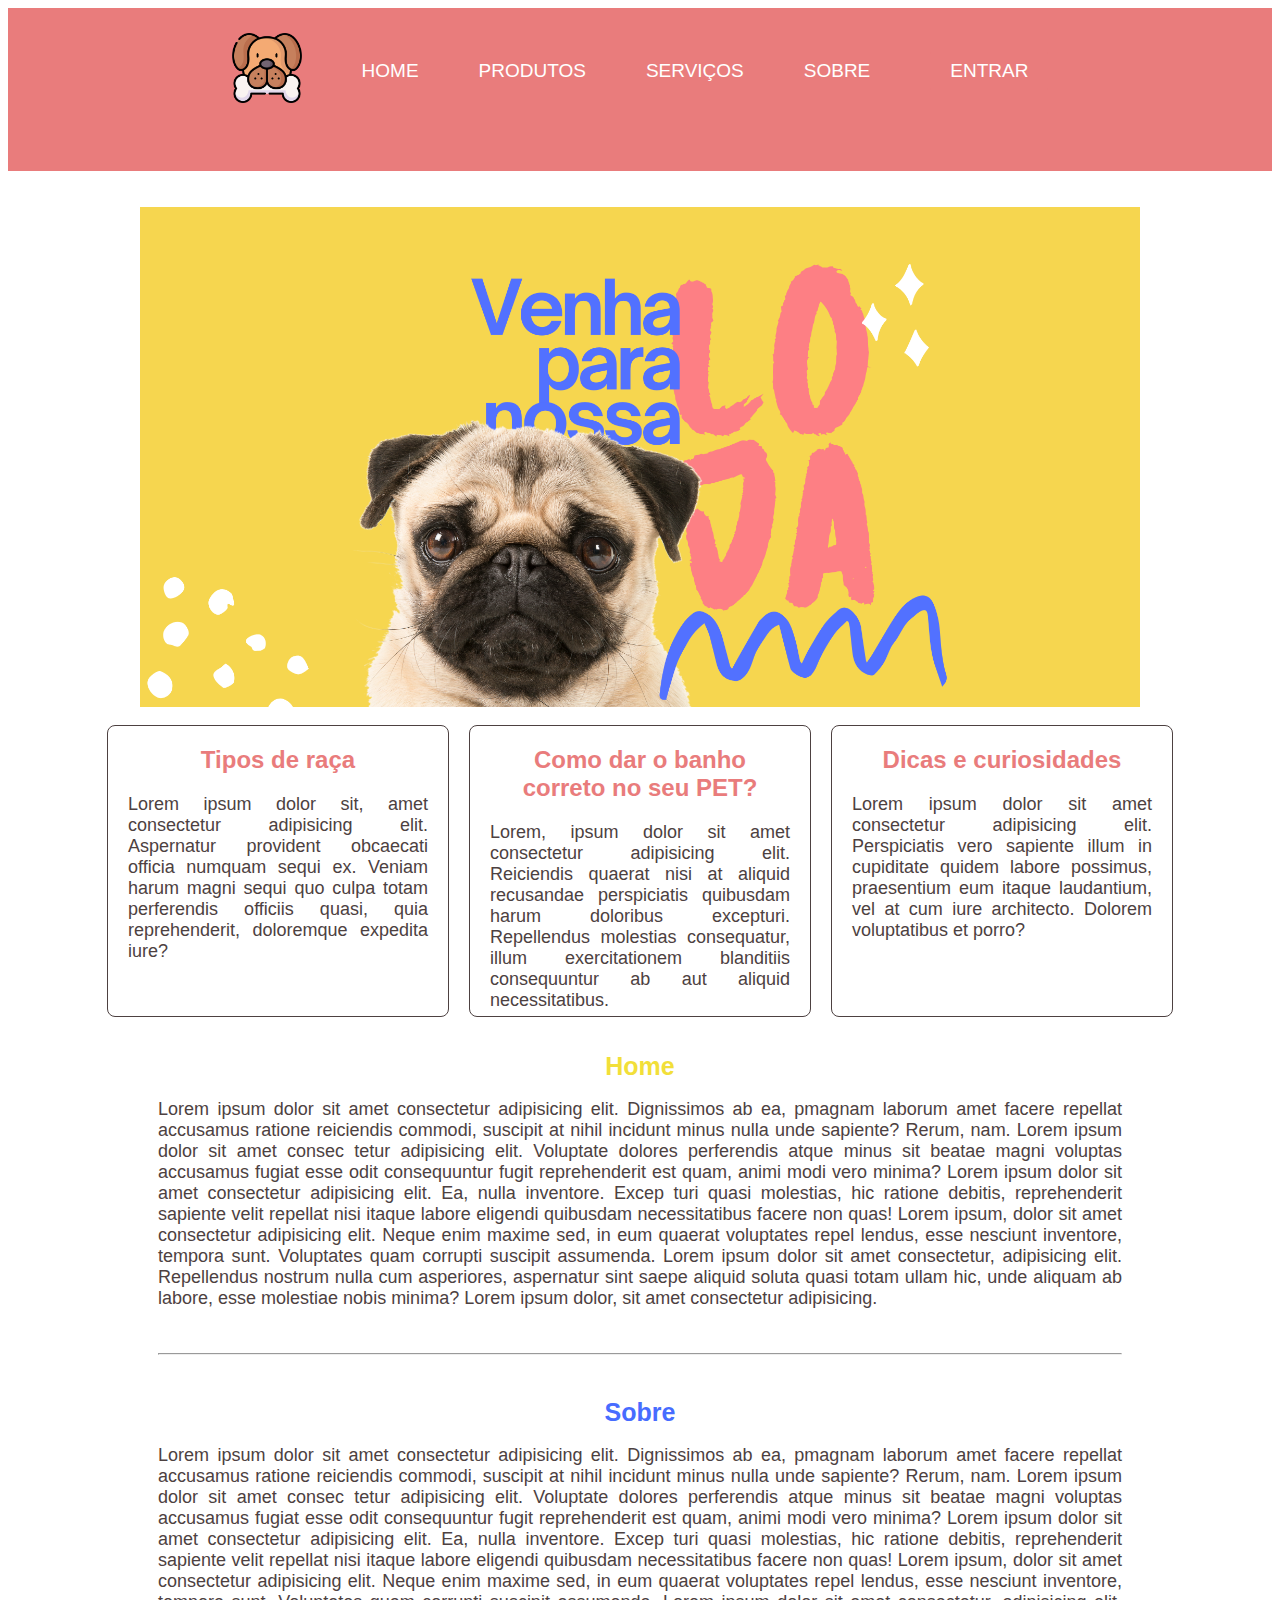
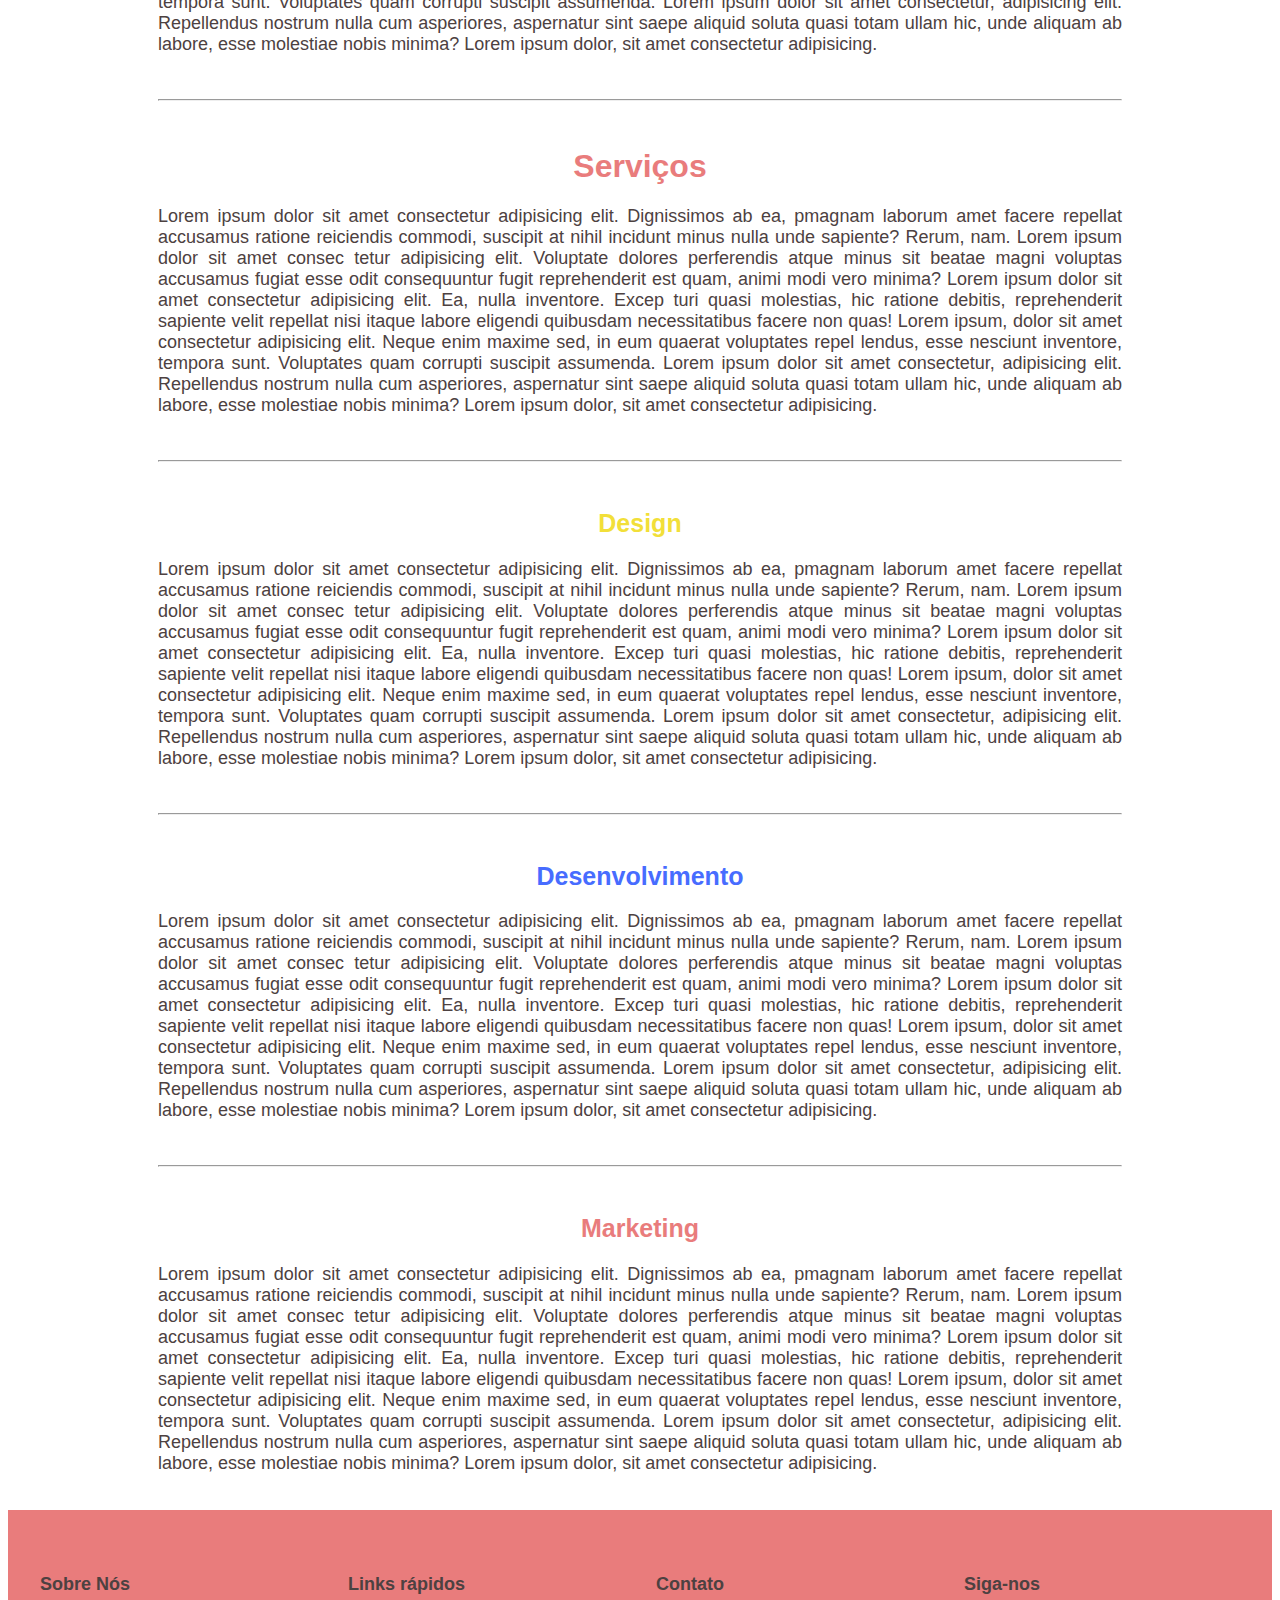
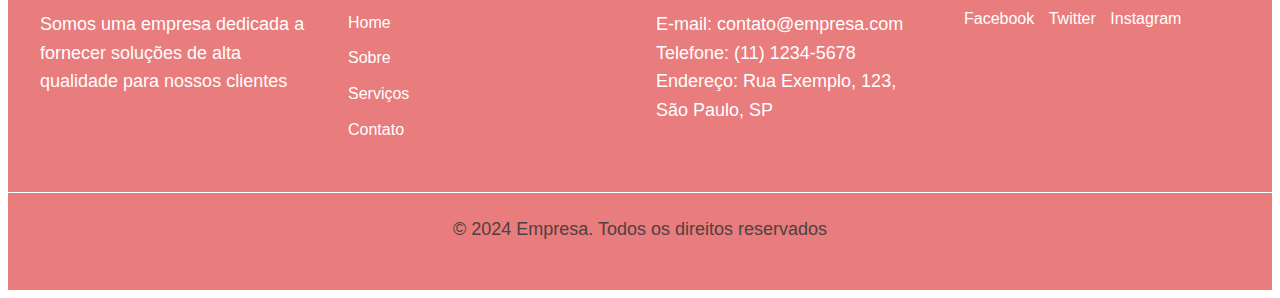
<file: index.html>
<!DOCTYPE html>
<html lang="pt-br">

<head>
    <meta charset="UTF-8">
    <meta name="viewport" content="width=device-width, initial-scale=1.0">
    <title>Login</title>
    <link rel="stylesheet" href="style.css">
    <link rel="stylesheet" href="login.html">
    <link rel="stylesheet" href="login.css">
    <link rel="shortcut icon" href="icon.png" type="image/x-icon">
</head>

<body>
    <header>
    <nav>
        <ul>
            <li><a href="index.html"><img src="logo.png" alt="" width="5%"></a></li>
            <li><a href="index.html">HOME</a></li>
            <li><a href="produtos.html">PRODUTOS</a></li>
            <li class="dropdown">
                <a href="#servicos" class="dropbtn">SERVIÇOS</a>
                <ul class="dropdown-content">
                    <li><a href="#design">DESIGN</a></li>
                    <li><a href="#desenvolvimento">DESENVOLVIMENTO</a></li>
                    <li><a href="#marketing">MARKETING</a></li>
                </ul>
            </li>
            <li><a href="sobre.html">SOBRE</a></li>
            <li><a href="login.html"><button class="btn-login">ENTRAR</button></a></li>
        </ul>
    </nav>
    <nav class="navsecundaria">
        <p></p>
    </nav>
    </header>
    <br>
    <br>
    <!--Container principal do slider-->
    <div class="slider">
        <!--Container que agrupa todos os slides-->
        <div class="slides">
            <!--Slide 1-->
            <div class="slide">
                <img src="banner1.jpg" alt="Banner 1">
            </div>
            <!--Slide 2-->
            <div class="slide">
                <img src="banner2.jpg" alt="Banner 2">
            </div>
            <!--Slide 3-->
            <div class="slide">
                <img src="banner3.jpg" alt="Banner 3">
        
            </div>
        </div>
    </div>
    <br>
    <div class="container">
        <!--Cada div com a classe "card" será um card individual-->
        <div class="card">
            <center><h2>Tipos de raça</h2></center>
            <center><p>Lorem ipsum dolor sit, amet consectetur adipisicing elit. Aspernatur provident obcaecati officia numquam sequi ex. Veniam harum magni sequi quo culpa totam perferendis officiis quasi, quia reprehenderit, doloremque expedita iure?</p></center>
        </div>
        <div class="card">
            <center><h2>Como dar o banho correto no seu PET?</h2></center>
            <center><p>Lorem, ipsum dolor sit amet consectetur adipisicing elit. Reiciendis quaerat nisi at aliquid recusandae perspiciatis quibusdam harum doloribus excepturi. Repellendus molestias consequatur, illum exercitationem blanditiis consequuntur ab aut aliquid necessitatibus.</p></center>
        </div>
        <div class="card">
            <center><h2>Dicas e curiosidades</h2></center>
            <center><p>Lorem ipsum dolor sit amet consectetur adipisicing elit. Perspiciatis vero sapiente illum in cupiditate quidem labore possimus, praesentium eum itaque laudantium, vel at cum iure architecto. Dolorem voluptatibus et porro?</p></center>
        </div>
    
    </div>
    <section class="home" id="home">
        
            <br>
            <center><h1>Home</h1></center>
            <p>Lorem ipsum dolor sit amet consectetur adipisicing elit. Dignissimos ab ea, 
                pmagnam laborum amet facere repellat accusamus ratione reiciendis commodi, suscipit 
                at nihil incidunt minus nulla unde sapiente? Rerum, nam. Lorem ipsum dolor sit amet consec 
                tetur adipisicing elit. Voluptate dolores perferendis atque minus sit beatae magni voluptas accusamus fugiat esse odit consequuntur fugit reprehenderit est quam, animi modi vero  minima? Lorem ipsum dolor sit amet consectetur adipisicing elit. Ea, nulla inventore. Excep 
                turi quasi molestias, hic ratione debitis, reprehenderit sapiente velit repellat nisi itaque labore eligendi quibusdam necessitatibus facere non quas! Lorem ipsum, dolor sit amet consectetur adipisicing elit. Neque enim maxime sed, in eum quaerat voluptates repel 
                lendus, esse nesciunt inventore, tempora sunt. Voluptates quam corrupti suscipit assumenda. Lorem ipsum dolor sit amet consectetur, adipisicing elit. Repellendus nostrum nulla cum asperiores, aspernatur sint saepe aliquid soluta quasi totam ullam hic, unde aliquam ab labore, esse molestiae nobis minima? Lorem ipsum dolor, sit amet consectetur adipisicing.</p>
        
    </section>
    <section class="sobre" id="sobre">
     
            <br>
            <hr>
            <br>
            <center><h1>Sobre</h1></center>
            <p>Lorem ipsum dolor sit amet consectetur adipisicing elit. Dignissimos ab ea, 
                pmagnam laborum amet facere repellat accusamus ratione reiciendis commodi, suscipit 
                at nihil incidunt minus nulla unde sapiente? Rerum, nam. Lorem ipsum dolor sit amet consec 
                tetur adipisicing elit. Voluptate dolores perferendis atque minus sit beatae magni voluptas accusamus fugiat esse odit consequuntur fugit reprehenderit est quam, animi modi vero  minima? Lorem ipsum dolor sit amet consectetur adipisicing elit. Ea, nulla inventore. Excep 
                turi quasi molestias, hic ratione debitis, reprehenderit sapiente velit repellat nisi itaque labore eligendi quibusdam necessitatibus facere non quas! Lorem ipsum, dolor sit amet consectetur adipisicing elit. Neque enim maxime sed, in eum quaerat voluptates repel 
                lendus, esse nesciunt inventore, tempora sunt. Voluptates quam corrupti suscipit assumenda. Lorem ipsum dolor sit amet consectetur, adipisicing elit. Repellendus nostrum nulla cum asperiores, aspernatur sint saepe aliquid soluta quasi totam ullam hic, unde aliquam ab labore, esse molestiae nobis minima? Lorem ipsum dolor, sit amet consectetur adipisicing.</p>
    </section>
    <section class="servicos" id="servicos">
      
            <br>
            <hr>
            <br>
            <center><h1>Serviços</h1></center>
            <p>Lorem ipsum dolor sit amet consectetur adipisicing elit. Dignissimos ab ea, 
                pmagnam laborum amet facere repellat accusamus ratione reiciendis commodi, suscipit 
                at nihil incidunt minus nulla unde sapiente? Rerum, nam. Lorem ipsum dolor sit amet consec 
                tetur adipisicing elit. Voluptate dolores perferendis atque minus sit beatae magni voluptas accusamus fugiat esse odit consequuntur fugit reprehenderit est quam, animi modi vero  minima? Lorem ipsum dolor sit amet consectetur adipisicing elit. Ea, nulla inventore. Excep 
                turi quasi molestias, hic ratione debitis, reprehenderit sapiente velit repellat nisi itaque labore eligendi quibusdam necessitatibus facere non quas! Lorem ipsum, dolor sit amet consectetur adipisicing elit. Neque enim maxime sed, in eum quaerat voluptates repel 
                lendus, esse nesciunt inventore, tempora sunt. Voluptates quam corrupti suscipit assumenda. Lorem ipsum dolor sit amet consectetur, adipisicing elit. Repellendus nostrum nulla cum asperiores, aspernatur sint saepe aliquid soluta quasi totam ullam hic, unde aliquam ab labore, esse molestiae nobis minima? Lorem ipsum dolor, sit amet consectetur adipisicing.</p>
        
    </section>
    <section class="design" id="design">
       
            <br>
            <hr>
            <br>
            <center><h2 class="rosa">Design</h2></center>
            <p>Lorem ipsum dolor sit amet consectetur adipisicing elit. Dignissimos ab ea, 
                pmagnam laborum amet facere repellat accusamus ratione reiciendis commodi, suscipit 
                at nihil incidunt minus nulla unde sapiente? Rerum, nam. Lorem ipsum dolor sit amet consec 
                tetur adipisicing elit. Voluptate dolores perferendis atque minus sit beatae magni voluptas accusamus fugiat esse odit consequuntur fugit reprehenderit est quam, animi modi vero  minima? Lorem ipsum dolor sit amet consectetur adipisicing elit. Ea, nulla inventore. Excep 
                turi quasi molestias, hic ratione debitis, reprehenderit sapiente velit repellat nisi itaque labore eligendi quibusdam necessitatibus facere non quas! Lorem ipsum, dolor sit amet consectetur adipisicing elit. Neque enim maxime sed, in eum quaerat voluptates repel 
                lendus, esse nesciunt inventore, tempora sunt. Voluptates quam corrupti suscipit assumenda. Lorem ipsum dolor sit amet consectetur, adipisicing elit. Repellendus nostrum nulla cum asperiores, aspernatur sint saepe aliquid soluta quasi totam ullam hic, unde aliquam ab labore, esse molestiae nobis minima? Lorem ipsum dolor, sit amet consectetur adipisicing.</p>
    </section>

    <section class="desenvolvimento" id="desenvolvimento">
      
            <br>
            <hr>
            <br>
            <center><h2 class="rosa">Desenvolvimento</h2></center>
            <p>Lorem ipsum dolor sit amet consectetur adipisicing elit. Dignissimos ab ea, 
                pmagnam laborum amet facere repellat accusamus ratione reiciendis commodi, suscipit 
                at nihil incidunt minus nulla unde sapiente? Rerum, nam. Lorem ipsum dolor sit amet consec 
                tetur adipisicing elit. Voluptate dolores perferendis atque minus sit beatae magni voluptas accusamus fugiat esse odit consequuntur fugit reprehenderit est quam, animi modi vero  minima? Lorem ipsum dolor sit amet consectetur adipisicing elit. Ea, nulla inventore. Excep 
                turi quasi molestias, hic ratione debitis, reprehenderit sapiente velit repellat nisi itaque labore eligendi quibusdam necessitatibus facere non quas! Lorem ipsum, dolor sit amet consectetur adipisicing elit. Neque enim maxime sed, in eum quaerat voluptates repel 
                lendus, esse nesciunt inventore, tempora sunt. Voluptates quam corrupti suscipit assumenda. Lorem ipsum dolor sit amet consectetur, adipisicing elit. Repellendus nostrum nulla cum asperiores, aspernatur sint saepe aliquid soluta quasi totam ullam hic, unde aliquam ab labore, esse molestiae nobis minima? Lorem ipsum dolor, sit amet consectetur adipisicing.</p>
    </section>

    <section class="marketing" id="marketing">
        
            <br>
            <hr>
            <br>
            <center><h2 class="rosa">Marketing</h2></center>
            <p>Lorem ipsum dolor sit amet consectetur adipisicing elit. Dignissimos ab ea, 
                pmagnam laborum amet facere repellat accusamus ratione reiciendis commodi, suscipit 
                at nihil incidunt minus nulla unde sapiente? Rerum, nam. Lorem ipsum dolor sit amet consec 
                tetur adipisicing elit. Voluptate dolores perferendis atque minus sit beatae magni voluptas accusamus fugiat esse odit consequuntur fugit reprehenderit est quam, animi modi vero  minima? Lorem ipsum dolor sit amet consectetur adipisicing elit. Ea, nulla inventore. Excep 
                turi quasi molestias, hic ratione debitis, reprehenderit sapiente velit repellat nisi itaque labore eligendi quibusdam necessitatibus facere non quas! Lorem ipsum, dolor sit amet consectetur adipisicing elit. Neque enim maxime sed, in eum quaerat voluptates repel 
                lendus, esse nesciunt inventore, tempora sunt. Voluptates quam corrupti suscipit assumenda. Lorem ipsum dolor sit amet consectetur, adipisicing elit. Repellendus nostrum nulla cum asperiores, aspernatur sint saepe aliquid soluta quasi totam ullam hic, unde aliquam ab labore, esse molestiae nobis minima? Lorem ipsum dolor, sit amet consectetur adipisicing.</p>

        <br>
    </section>

    <section class="contato" id="contato">
        <footer>
           <div class="footer-container">
            <div class="footer-section">
                <h4>Sobre Nós</h4>
                <p>Somos uma empresa dedicada a fornecer soluções de alta qualidade para nossos clientes</p>
            </div>
            <div class="footer-section">
                <h4>Links rápidos</h4>
                <ul>
                    <li><a href="#home">Home</a></li>
                    <li><a href="#sobre">Sobre</a></li>
                    <li><a href="#servicos">Serviços</a></li>
                    <li><a href="#contato">Contato</a></li>
                </ul>
            </div>
            <div class="footer-section">
                <h4>Contato</h4>
                <p>E-mail: contato@empresa.com</p>
                <p>Telefone: (11) 1234-5678</p>
                <p>Endereço: Rua Exemplo, 123, São Paulo, SP</p>
            </div>
            <div class="footer-section">
                <h4>Siga-nos</h4>
                <div class="social-links">
                    <a href="https://facebook.com" target="_blank">Facebook</a>
                    <a href="https://twitter.com" target="_blank">Twitter</a>
                    <a href="https://instagram.com" target="_blank">Instagram</a>
                </div>
            </div>
           </div>
           <div class="footer-bottom">
            <br>
            <p>&copy; 2024 Empresa. Todos os direitos reservados</p>
           </div>
        </footer>
    </section>
</body>

</html>
</file>
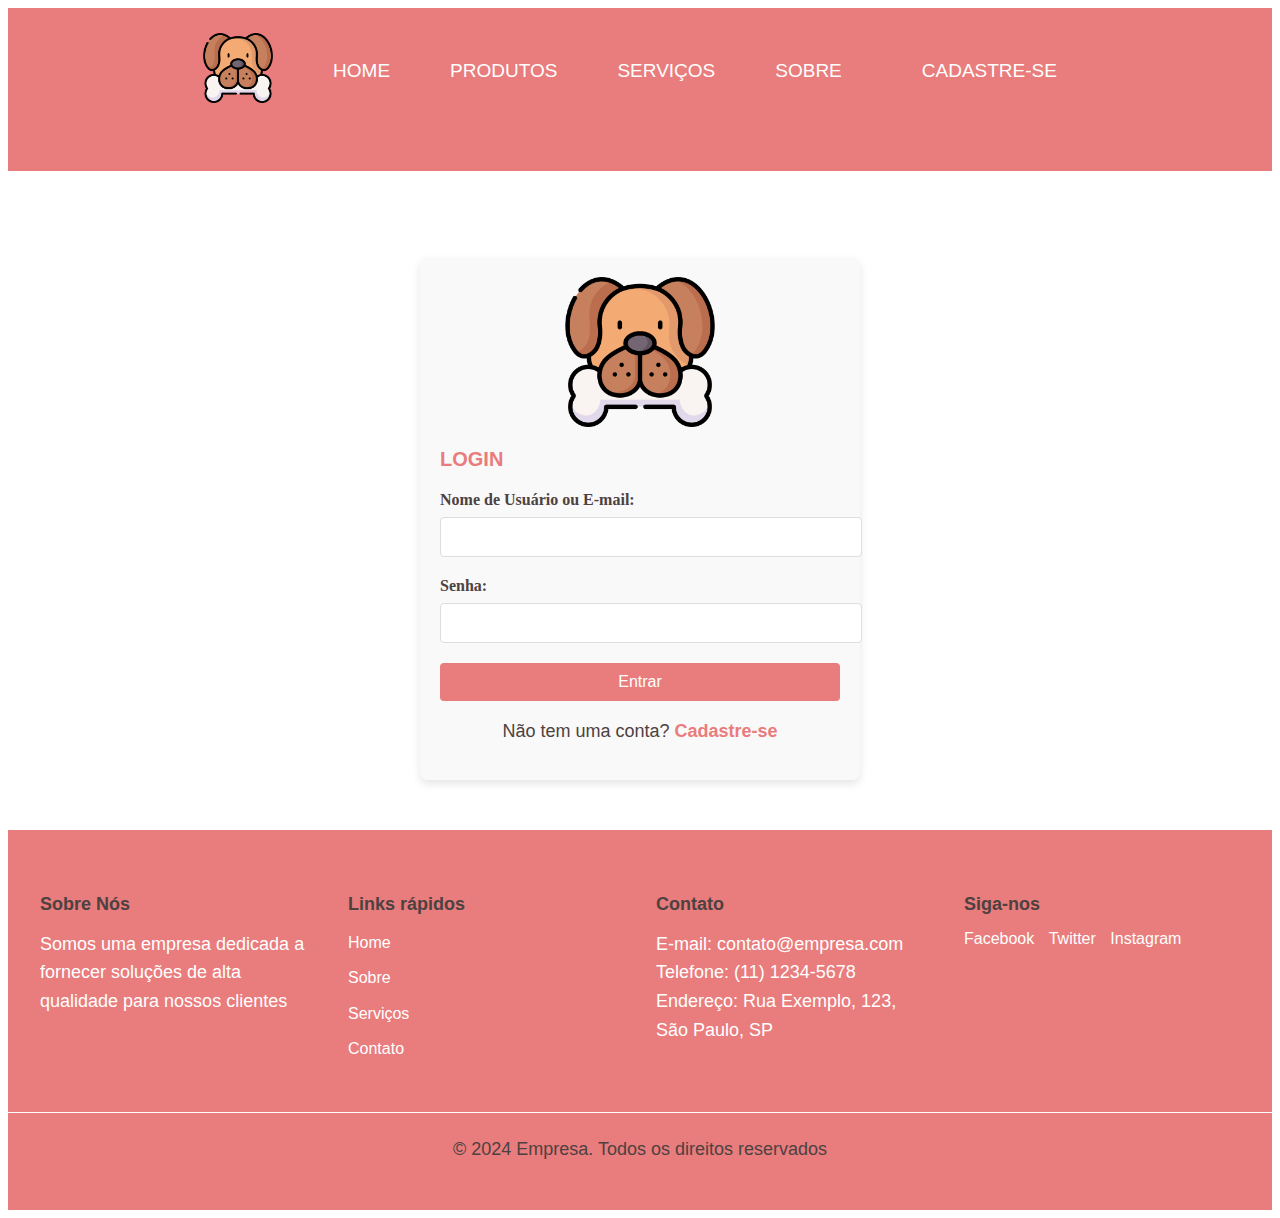
<file: login.html>
<!DOCTYPE html>
<html lang="pt-br">

<head>
    <meta charset="UTF-8">
    <meta name="viewport" content="width=device-width, initial-scale=1.0">
    <title>Login</title>
    <link rel="stylesheet" href="style.css">
    <link rel="stylesheet" href="login.html">
    <link rel="stylesheet" href="login.css">
    <link rel="shortcut icon" href="icon.png" type="image/x-icon">
</head>

<body>
    <header>
    <nav>
        <ul>
            <li><a href="index.html"><img src="logo.png" alt="" width="5%"></a></li>
            <li><a href="index.html">HOME</a></li>
            <li><a href="produtos.html">PRODUTOS</a></li>
            <li class="dropdown">
                <a href="#servicos" class="dropbtn">SERVIÇOS</a>
                <ul class="dropdown-content">
                    <li><a href="#design">DESIGN</a></li>
                    <li><a href="#desenvolvimento">DESENVOLVIMENTO</a></li>
                    <li><a href="#marketing">MARKETING</a></li>
                </ul>
            </li>
            <li><a href="sobre.html">SOBRE</a></li>
            <li><a href="cadastro.html"><button class="btn-login">CADASTRE-SE</button></a></li>
        </ul>
    </nav>
    <nav class="navsecundaria">
        <p></p>
    </nav>
    </header>
    <br>
    <br> 

    <div class="container-login">
        <center><a href="index.html"><img src="logo.png" alt="" width="25%"></a></center>
        <h2>LOGIN</h2>
        <form action="login.html" method="POST">
                <!-- Campo de Nome de Usuário -->
                 <label for="username">Nome de Usuário ou E-mail:</label>
                 <input type="text" id="username" name="username" required>

                 <!-- Campo de Senha -->
                  <label for="senha">Senha:</label>
                  <input type="password" name="senha" id="senha" required>

                  <!-- Botão de envio do formulário-->
                   <button type="submit">Entrar</button>

                   <!-- Link para cadastro, caso o usuário não tenha uma conta -->
                    <p>Não tem uma conta? <a href="cadastro.html">Cadastre-se</a></p>
        </form>
    </div>

    <section class="contato" id="contato"></section>
        <footer>
           <div class="footer-container">
            <div class="footer-section">
                <h4>Sobre Nós</h4>
                <p>Somos uma empresa dedicada a fornecer soluções de alta qualidade para nossos clientes</p>
            </div>
            <div class="footer-section">
                <h4>Links rápidos</h4>
                <ul>
                    <li><a href="#home">Home</a></li>
                    <li><a href="#sobre">Sobre</a></li>
                    <li><a href="#servicos">Serviços</a></li>
                    <li><a href="#contato">Contato</a></li>
                </ul>
            </div>
            <div class="footer-section">
                <h4>Contato</h4>
                <p>E-mail: contato@empresa.com</p>
                <p>Telefone: (11) 1234-5678</p>
                <p>Endereço: Rua Exemplo, 123, São Paulo, SP</p>
            </div>
            <div class="footer-section">
                <h4>Siga-nos</h4>
                <div class="social-links">
                    <a href="https://facebook.com" target="_blank">Facebook</a>
                    <a href="https://twitter.com" target="_blank">Twitter</a>
                    <a href="https://instagram.com" target="_blank">Instagram</a>
                </div>
            </div>
           </div>
           <div class="footer-bottom">
            <br>
            <p>&copy; 2024 Empresa. Todos os direitos reservados</p>
           </div>
        </footer>
    </section>
</body>
</file>
<file: style.css>
/* Estilo do menu de navegação */
nav {
    background-color: #e97c7c; /* Cor de fundo do menu */
    padding: 10px 0; /* Espaçamento interno */
}

nav ul {
    list-style-type: none; /* Remove as bolinhas padrão da lista */
    margin: 0;
    padding: 0;
    display: flex; /* Faz com que os itens fiquem lado a lado na horizontal */
    justify-content: center; /* Centraliza os itens horizontalmente */
    align-items: center; /* Alinha itens verticalmente */
}

nav ul li {
    position: relative; /* Necessário para o posicionamento do dropdown */
    margin: 0 15px; /* Espaçamento entre os itens do menu */
}

nav ul li.logo {
    margin-right: auto; /* Garante que a logo fique alinhada à esquerda */
    margin-left: auto; /* Garante que a logo fique centralizada horizontalmente */
}

nav ul li a img {
    width: 70px; /* Ajusta a largura da logo */
    height: auto; /* Mantém a proporção da logo */
}

nav ul li a {
    color: rgb(255, 255, 255); /* Cor do texto dos links */
    text-decoration: none; /* Remove o sublinhado dos links */
    font-size: 19px; /* Tamanho da fonte */
    padding: 15px;
    display: block; /* Torna o link clicável em toda a área */
    transition: color 0.3s; /* Transição suave para a mudança de cor */
    font-family: Verdana, Geneva, Tahoma, sans-serif; /* Fonte do texto */
}

nav ul li a:hover {
    color: #4d4141; /* Cor do texto ao passar o mouse (hover) */
}

/* Estilo do dropdown */
nav ul li .dropdown-content {
    display: none; /* Esconde o submenu inicialmente */
    position: absolute; /* Posiciona o submenu em relação ao item pai */
    background-color: #e97c7c;
    box-shadow: 0px 8px 16px 0px rgba(0, 0, 0, 0.2);
    z-index: 1; /* Garante que o submenu fique acima de outros elementos */
    min-width: 160px;
    padding: 0;
}

nav ul li .dropdown-content li {
    margin: 0;
}

nav ul li .dropdown-content li a {
    padding: 10px 15px;
}

nav ul li .dropdown-content li a:hover {
    background-color: #ffffff; /* Cor de fundo ao passar o mouse sobre o submenu */
}

/* Exibe o submenu ao passar o mouse sobre o item principal */
nav ul li:hover .dropdown-content {
    display: block;
}

/* Estilo do botão de login */
.btn-login {
    background-color: #e97c7c; /* Cor de fundo do botão */
    color: #fff; /* Cor do texto do botão */
    border: none;
    border-radius: 4px;
    padding: 10px 20px;
    font-size: 19px;
    cursor: pointer;
    transition: background-color 0.3s; /* Transição suave para a cor de fundo */
}

.btn-login:hover {
    background-color: #d06565; /* Cor de fundo do botão ao passar o mouse */
}

/* Estilo do container de login */
.container-login {
    max-width: 400px;
    margin: 50px auto;
    padding: 20px;
    background-color: #f9f9f9; /* Cor de fundo do formulário */
    border-radius: 8px; /* Bordas arredondadas */
    box-shadow: 0 4px 8px rgba(0, 0, 0, 0.1); /* Sombra suave */
}

.container-login h2 {
    color: #e97c7c; /* Cor do título */
    font-family: 'Gill Sans', 'Gill Sans MT', Calibri, 'Trebuchet MS', sans-serif; /* Fonte do título */
    margin-bottom: 20px;
}

.container-login label {
    display: block;
    margin-bottom: 8px;
    font-weight: bold;
    color: #4d4141; /* Cor dos rótulos */
}

.container-login input[type="text"],
.container-login input[type="password"] {
    width: 100%;
    padding: 10px;
    margin-bottom: 20px;
    border: 1px solid #ddd; /* Borda dos campos de entrada */
    border-radius: 4px; /* Bordas arredondadas dos campos de entrada */
    font-size: 16px;
}

.container-login button {
    width: 100%;
    padding: 10px;
    background-color: #e97c7c; /* Cor de fundo do botão */
    color: #fff; /* Cor do texto do botão */
    border: none;
    border-radius: 4px;
    font-size: 16px;
    cursor: pointer;
    transition: background-color 0.3s; /* Transição suave para a cor de fundo */
}

.container-login button:hover {
    background-color: #d06565; /* Cor de fundo do botão ao passar o mouse */
}

.container-login p {
    text-align: center;
    margin-top: 20px;
}

.container-login p a {
    color: #e97c7c; /* Cor do link de cadastro */
    text-decoration: none;
    font-weight: bold;
}

.container-login p a:hover {
    text-decoration: underline; /* Sublinhado ao passar o mouse sobre o link de cadastro */
}

div img{
    width: 150px;
}

h1{
    font-family: Verdana, Geneva, Tahoma, sans-serif;
    color: #e97c7c;
}

p{
    font-family: 'Gill Sans', 'Gill Sans MT', Calibri, 'Trebuchet MS', sans-serif;
    color: #4d4141;
    font-size: 18px;
}

h2{
    font-family: Verdana, Geneva, Tahoma, sans-serif;
    font-size: 20px;
    color: #4d4141;
}

h3{
    font-family: 'Gill Sans', 'Gill Sans MT', Calibri, 'Trebuchet MS', sans-serif;
    font-size: 15px;
    color: white;
}

.contato{
    background-color: #d09c9c;
}

h2 .design .desenvolvimento .marketing{
    font-family: Verdana, Geneva, Tahoma, sans-serif;
    font-size: 20px;
    color: #e97c7c;
}

.desenvolvimento h2, .sobre h1{
    color: #476cff;
    font-size: 25px;
}
.home, .design, .servicos, .desenvolvimento, .sobre, .marketing {
    text-align:justify;
    padding-left: 150px;
    padding-right: 150px;
   
  
}

.home h1, .design h2{
    text-align: center;
    color: #f2df39;
    font-size: 25px;  
}

.marketing h2{
    color: #e97c7c;
    font-size: 25px;
}

.rosa{
    color: #e97c7c;
}
/*Estilos básicos para a página*/
.card body{
    font-family: 'Gill Sans', 'Gill Sans MT', Calibri, 'Trebuchet MS', sans-serif;
    background-color: #f1e6e6;
    margin: 0;
    padding: 0;
    display: flex;
    justify-content: center;
    height: 100vh;
}

/*Estilo para o contâiner principal*/
.container{
    display: flex; /*Define  o contâiner como um flexbox*/
    gap: 20px; /*Espaçamento entre os cards*/
    flex-wrap: wrap; /*Permite que os cards quebrem a linha se necessário*/
    align-items: center;
    justify-content: center;
}

/*Estilo para cada card*/
.card{
    background-color: #ffffff;
    border: 1px solid #4d4141;
    height: 250px;
    border-radius: 8px; /*Arredonda os cantos dos cards*/
    padding: 20px;
    box-shadow: 0 2px 5px rgba(0,0,0,0,1); /*Adiciona uma sombra para dar um efeito de elevação*/
    flex: 1; /*Permite que os cards cresçam igualmente*/
    max-width: 300px; /*Define uma largura máxima para os cards*/
}

/*Estilo para o título dos cards*/
.card h2{
    margin-top: 0;
    font-size: 1.5em;
    color: #e97c7c;
}

/*Estilo para o parágrafo dos cards*/
.card p{
    color: #4d4141;
    text-align: justify;
}
/*Estilo geral do footer*/
footer{
    background-color: #e97c7c;
    color:white;
    padding: 40px 0;
    font-family: 'Gill Sans', 'Gill Sans MT', Calibri, 'Trebuchet MS', sans-serif;
}

.footer-container{
    display: flex;
    justify-content: space-between;
    flex-wrap: wrap;
    max-width: 1200px;
    margin: 0 auto;
    padding: 0 20px;
}

.footer-section{
    flex-basis: 23%; /*Faz com que as seções ocupem 23% da largura, com espaço para margens*/
    margin-bottom: 20px;
}

.footer-section h4{
    margin-bottom: 15px;
    font-size: 18px;
    color: #ffffff;
}

.footer-section p, .footer-section ul{
    margin: 0;
    padding: 0;
    line-height: 1.6;
}

.footer-section ul{
    list-style-type: none;
}

.footer-section ul li{
    margin-bottom: 10px;
}

.footer-section ul li a{
    color: white;
    text-decoration: none;
    transition: color 0.3s;
}

.footer-section p{
    color: white;
}

.footer-section h4{
    color: #4d4141;
}

.footer-section ul li a:hover{
    color: #ffffff;
}

.social-links a{
    display: inline-block;
    margin-right: 10px;
    color: white;
    text-decoration: none;
    transition: color 0.3s;
}

.social-links a:hover{
    color: #ffffff;
}

.footer-bottom{
    text-align: center;
    margin-top: 20px;
    padding: 10px 0;
    border-top: 1px solid #ffffff;
    font-size: 14px;
}

.footer-bottom p{
    margin: 0;
}

/* Estilização do container do slider */
.slider {
    width: 98%; /* O slider ocupa 100% da largura disponível */
    max-width: 1000px; /* Reduzir a largura máxima para 650px */
    height: 500px; /* Reduzir a altura para 300px */
    margin: auto; /* Centraliza o slider horizontalmente */
    overflow: hidden; /* Esconde o conteúdo que ultrapassa os limites do container */
    position: relative; /* Posiciona o slider de forma relativa */
}

/* Estilização do container das slides */
.slides {
    display: flex; /* Alinha os slides em linha, horizontalmente */
    width: 100%; /* Largura do container de slides é 3 vezes a largura do slider */
    animation: slideAnimation 12s infinite; /* Duração da animação de 12 segundos para transição mais suave */
}

/* Estilização individual de cada slide */
.slide {
    width: 100%; /* Cada slide ocupa 100% da largura do slider */
    flex-shrink: 0; /* Evita que o slide encolha e force o flex alterar seu tamanho */
    height: 100%; /* Garante que cada slide ocupe toda a altura do slider */
}

/* Definição da animação para os slides */
@keyframes slideAnimation {
    0% { transform: translateX(0); } /* Posição inicial do primeiro slide */
    33% { transform: translateX(-100%); } /* Move para o segundo slide */
    66% { transform: translateX(-200%); } /* Move para o terceiro slide */
    100% { transform: translateX(0); } /* Retorna ao primeiro slide */
}

/* Estilização das imagens dentro dos slides */
.slide img {
    width: 100%; /* A imagem ocupa 100% da largura do slide */
    height: 100%; /* A imagem ocupa 100% da altura do slide */
    display: block; /* Remove qualquer espaço extra ao redor da imagem */
    object-fit: contain; /* Exibe a imagem inteira dentro do slide */
}
</file>
<file: login.css>
nav {
    background-color: #e97c7c; /* Cor de fundo do menu */
    padding: 10px 0; /* Espaçamento interno */
}

nav ul {
    list-style-type: none; /* Remove as bolinhas padrão da lista */
    margin: 0;
    padding: 0;
    display: flex; /* Faz com que os itens fiquem lado a lado na horizontal */
    justify-content: center; /* Centraliza os itens horizontalmente */
}

nav ul li {
    position: relative; /*Necessário para o posicionamento do dropdown*/
    margin: 0 15px; /* Espaçamento entre os itens do menu */
}

nav ul li a {
    color: rgb(255, 255, 255); /* Cor do texto dos links */
    text-decoration: none; /* Remove o sublinhado dos links */
    font-size: 19px; /* Tamanho da fonte */
    padding: 15px;
    display: block; /*Torna o link clicável em toda a área*/
    transition: color 0.3s; /* Transição suave para a mudança de cor */
    font-family: Verdana, Geneva, Tahoma, sans-serif; /* Fonte do texto */
}

nav ul li a:hover {
    color: #4d4141; /* Cor do texto ao passar o mouse (hover) */
}

/*Estilo do dropdown*/
nav ul li .dropdown-content{
    display: none; /*Esconde o submenu inicialmente*/
    position: absolute; /*Posiciona o submenu em relação ao item pai*/
    background-color: #e97c7c;
    box-shadow: 0px 8px 16px 0px rgba(0,0,0,0,2);
    z-index: 1; /*Garante que  o submenu fique acima de outros elementos*/
    min-width: 160px;
    padding: 0;
}

nav ul li .dropdown-content li{
    margin: 0;
}

nav ul li .dropdown-content li a{
    padding: 10px 15px;
}

nav ul li .dropdown-content li a:hover{
    background-color: #ffffff; /*Cor de fundo ao passar o mouse sobre o submenu*/
}

/*Exibe o submenu ao passar o mouse sobre o item principal*/
nav ul li:hover .dropdown-content{
    display: block;
}

/* Estilo da tela de login */
.container-login {
    max-width: 400px;
    margin: 50px auto;
    padding: 20px;
    background-color: #f9f9f9; /* Cor de fundo do formulário */
    border-radius: 8px; /* Bordas arredondadas */
    box-shadow: 0 4px 8px rgba(0, 0, 0, 0.1); /* Sombra suave */
}

.container-login h2 {
    color: #e97c7c; /* Cor do título */
    font-family: 'Gill Sans', 'Gill Sans MT', Calibri, 'Trebuchet MS', sans-serif; /* Fonte do título */
    margin-bottom: 20px;
}

.container-login label {
    display: block;
    margin-bottom: 8px;
    font-weight: bold;
    color: #4d4141; /* Cor dos rótulos */
}

.container-login input[type="text"],
.container-login input[type="password"] {
    width: 100%;
    padding: 10px;
    margin-bottom: 20px;
    border: 1px solid #ddd; /* Borda dos campos de entrada */
    border-radius: 4px; /* Bordas arredondadas dos campos de entrada */
    font-size: 16px;
}

.container-login button {
    width: 100%;
    padding: 10px;
    background-color: #e97c7c; /* Cor de fundo do botão */
    color: #fff; /* Cor do texto do botão */
    border: none;
    border-radius: 4px;
    font-size: 16px;
    cursor: pointer;
    transition: background-color 0.3s; /* Transição suave para a cor de fundo */
}

.container-login button:hover {
    background-color: #d06565; /* Cor de fundo do botão ao passar o mouse */
}

.container-login p {
    text-align: center;
    margin-top: 20px;
}

.container-login p a {
    color: #e97c7c; /* Cor do link de cadastro */
    text-decoration: none;
    font-weight: bold;
}

.container-login p a:hover {
    text-decoration: underline; /* Sublinhado ao passar o mouse sobre o link de cadastro */
}

/*Estilo geral do footer*/
footer{
    background-color: #e97c7c;
    color:white;
    padding: 40px 0;
    font-family: 'Gill Sans', 'Gill Sans MT', Calibri, 'Trebuchet MS', sans-serif;
}

.footer-container{
    display: flex;
    justify-content: space-between;
    flex-wrap: wrap;
    max-width: 1200px;
    margin: 0 auto;
    padding: 0 20px;
}

.footer-section{
    flex-basis: 23%; /*Faz com que as seções ocupem 23% da largura, com espaço para margens*/
    margin-bottom: 20px;
}

.footer-section h4{
    margin-bottom: 15px;
    font-size: 18px;
    color: #ffffff;
}

.footer-section p, .footer-section ul{
    margin: 0;
    padding: 0;
    line-height: 1.6;
}

.footer-section ul{
    list-style-type: none;
}

.footer-section ul li{
    margin-bottom: 10px;
}

.footer-section ul li a{
    color: white;
    text-decoration: none;
    transition: color 0.3s;
}

.footer-section p{
    color: white;
}

.footer-section h4{
    color: #4d4141;
}

.footer-section ul li a:hover{
    color: #ffffff;
}

.social-links a{
    display: inline-block;
    margin-right: 10px;
    color: white;
    text-decoration: none;
    transition: color 0.3s;
}

.social-links a:hover{
    color: #ffffff;
}

.footer-bottom{
    text-align: center;
    margin-top: 20px;
    padding: 10px 0;
    border-top: 1px solid #ffffff;
    font-size: 14px;
}

.footer-bottom p{
    margin: 0;
}
</file>
